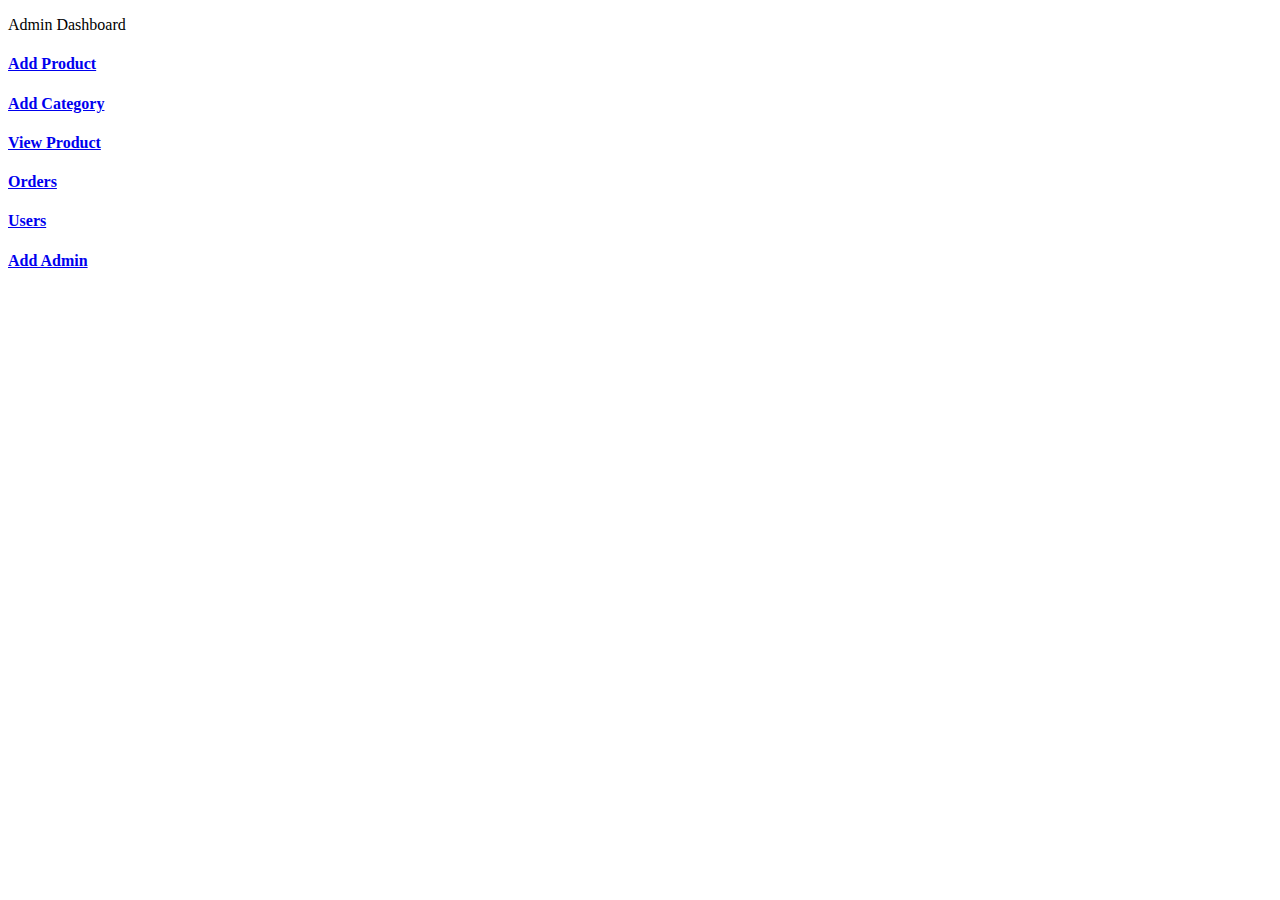
<file: ECommerseProject/src/main/resources/templates/admin/index.html>
<!DOCTYPE html>
<html lang="en" xmlns:th="http://www.thymeleaf.org"
	th:replace="~{base::layout(~{::section})}">
<head>
<meta charset="ISO-8859-1">
<title>Insert title here</title>
</head>
<body>
	<section>
		<div class="container p-5">
			<p class="text-center fs-3 mt-4">Admin Dashboard</p>
			<div class="row p-5">
				<div class="col-md-4 mt-2">
					<a href="/admin/loadAddProduct" class="text-decoration-none">
						<div class="card card-sh">
							<div class="card-body text-center text-primary">
								<i class="fa-solid fa-square-plus fa-3x"></i>
								<h4>Add Product</h4>
							</div>
						</div>
					</a>
				</div>


				<div class="col-md-4 mt-2">
					<a href="/admin/category" class="text-decoration-none">
						<div class="card card-sh">
							<div class="card-body text-center text-warning">
								<i class="fa-solid fa-list fa-3x"></i>
								<h4>Add Category</h4>
							</div>
						</div>
					</a>
				</div>


				<div class="col-md-4 mt-2">
					<a href="/admin/products" class="text-decoration-none">
						<div class="card card-sh">
							<div class="card-body text-center text-success">
								<i class="fa-solid fa-table-list fa-3x"></i>
								<h4>View Product</h4>
							</div>
						</div>
					</a>
				</div>


				<div class="col-md-4 mt-4">
					<a href="/admin/orders" class="text-decoration-none">
						<div class="card card-sh">
							<div class="card-body text-center text-warning">
								<i class="fa-solid fa-box-open fa-3x"></i>
								<h4>Orders</h4>
							</div>
						</div>
					</a>
				</div>


				<div class="col-md-4 mt-4">
					<a href="/admin/users?type=1" class="text-decoration-none">
						<div class="card card-sh">
							<div class="card-body text-center text-primary">
								<i class="fa-solid fa-circle-user fa-3x"></i>
								<h4>Users</h4>
							</div>
						</div>
					</a>
				</div>


				<div class="col-md-4 mt-4">
					<a href="/admin/add-admin" class="text-decoration-none">
						<div class="card card-sh">
							<div class="card-body text-center text-primary">
								<i class="fa-solid fa-user-plus fa-3x"></i>
								<h4>Add Admin</h4>
							</div>
						</div>
					</a>
				</div>

			<!--	<div class="col-md-4 mt-4">
					<a href="/admin/users?type=2" class="text-decoration-none">
						<div class="card card-sh">
							<div class="card-body text-center text-primary">
								<i class="fa-solid fa-circle-user fa-3x"></i>
								<h4>Admin</h4>
							</div>
						</div>
					</a>
				</div> -->


			</div>
		</div>
	</section>
</body>
</html>
</file>
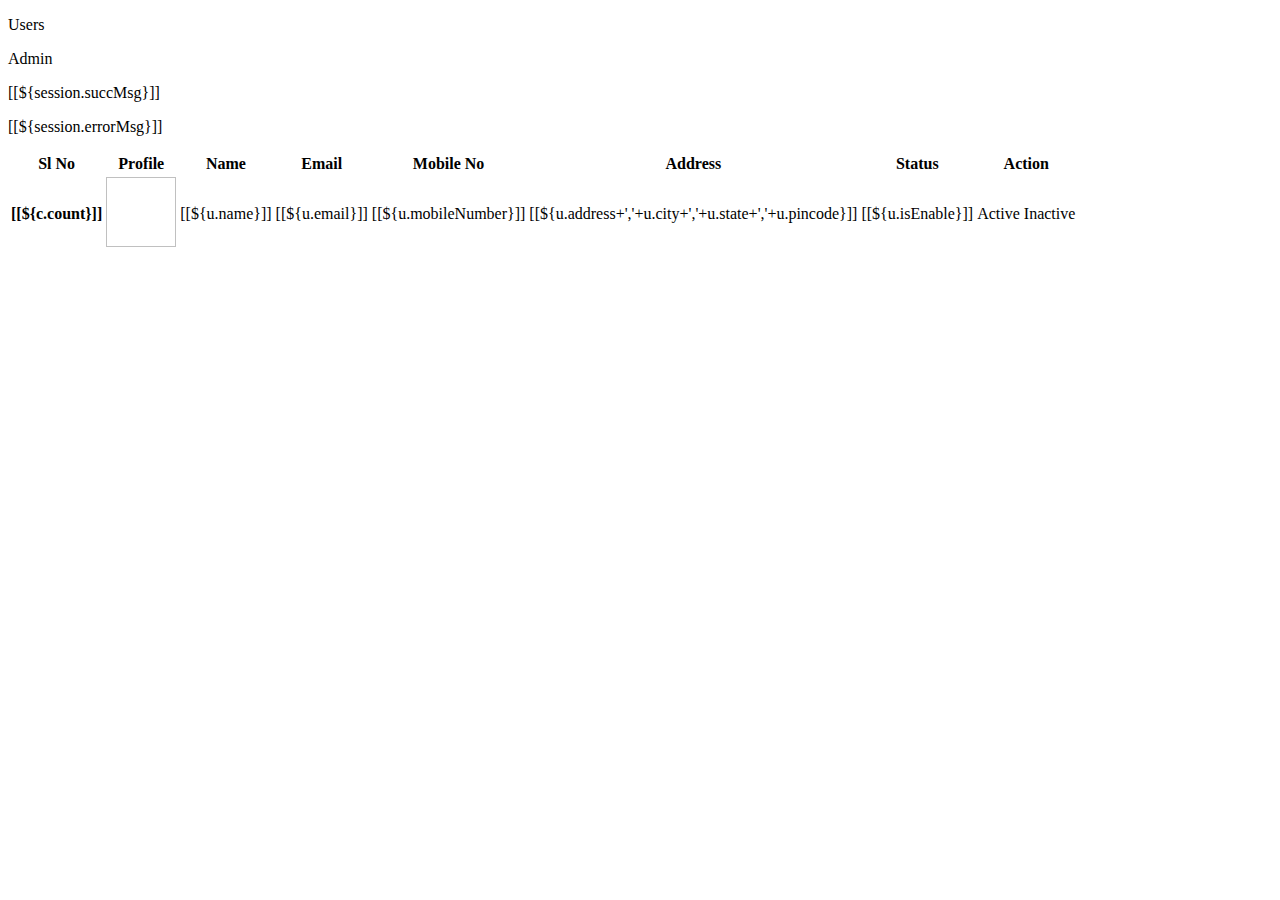
<file: ECommerseProject/src/main/resources/templates/users.html>
<!DOCTYPE html>
<html lang="en" xmlns:th="http://www.thymeleaf.org"
	th:replace="~{base::layout(~{::section})}">
<head>
<meta charset="ISO-8859-1">
<title>Insert title here</title>
</head>
<body>
	<section>
		<div class="container-fluid mt-5 p-5">

			<div class="card card-sh">
				<div class="card-header text-center">
					<p class="fs-4" th:if="${userType==1}">Users</p>
					<p class="fs-4" th:if="${userType==2}">Admin</p>
					<th:block th:if="${session.succMsg}">
						<p class="text-success fw-bold">[[${session.succMsg}]]</p>
						<th:block th:text="${@commnServiceImpl.removeSessionMessage()}"></th:block>
					</th:block>

					<th:block th:if="${session.errorMsg}">
						<p class="text-danger fw-bold">[[${session.errorMsg}]]</p>
						<th:block th:text="${@commnServiceImpl.removeSessionMessage()}"></th:block>
					</th:block>
				</div>
				<div class="card-body">
					<table class="table">
						<thead>
							<tr>
								<th scope="col">Sl No</th>
								<th scope="col">Profile</th>
								<th scope="col">Name</th>
								<th scope="col">Email</th>
								<th scope="col">Mobile No</th>
								<th scope="col">Address</th>
								<th scope="col">Status</th>
								<th scope="col">Action</th>
							</tr>
						</thead>
						<tbody>
							<tr th:each="u,c:${users}">
								<th scope="row">[[${c.count}]]</th>
								<td><img th:src="@{'/img/profile_img/'+${u.profileImage}}"
									width="70px" height="70px"></td>
								<td>[[${u.name}]]</td>
								<td>[[${u.email}]]</td>
								<td>[[${u.mobileNumber}]]</td>
								<td>[[${u.address+','+u.city+','+u.state+','+u.pincode}]]</td>
								<td>[[${u.isEnable}]]</td>
								<td><a th:href="@{'/admin/updateSts?status=true&id='+${u.id}}+'&type='+${userType}"
									class="btn btn-sm btn-primary">Active</a> 
										
									<a
									th:href="@{'/admin/updateSts?status=false&id='+${u.id}}+'&type='+${userType}"
									class="btn btn-sm btn-danger">
										Inactive</a></td>
							</tr>

						</tbody>
					</table>
				</div>
			</div>
		</div>

	</section>
</body>
</html>
</file>
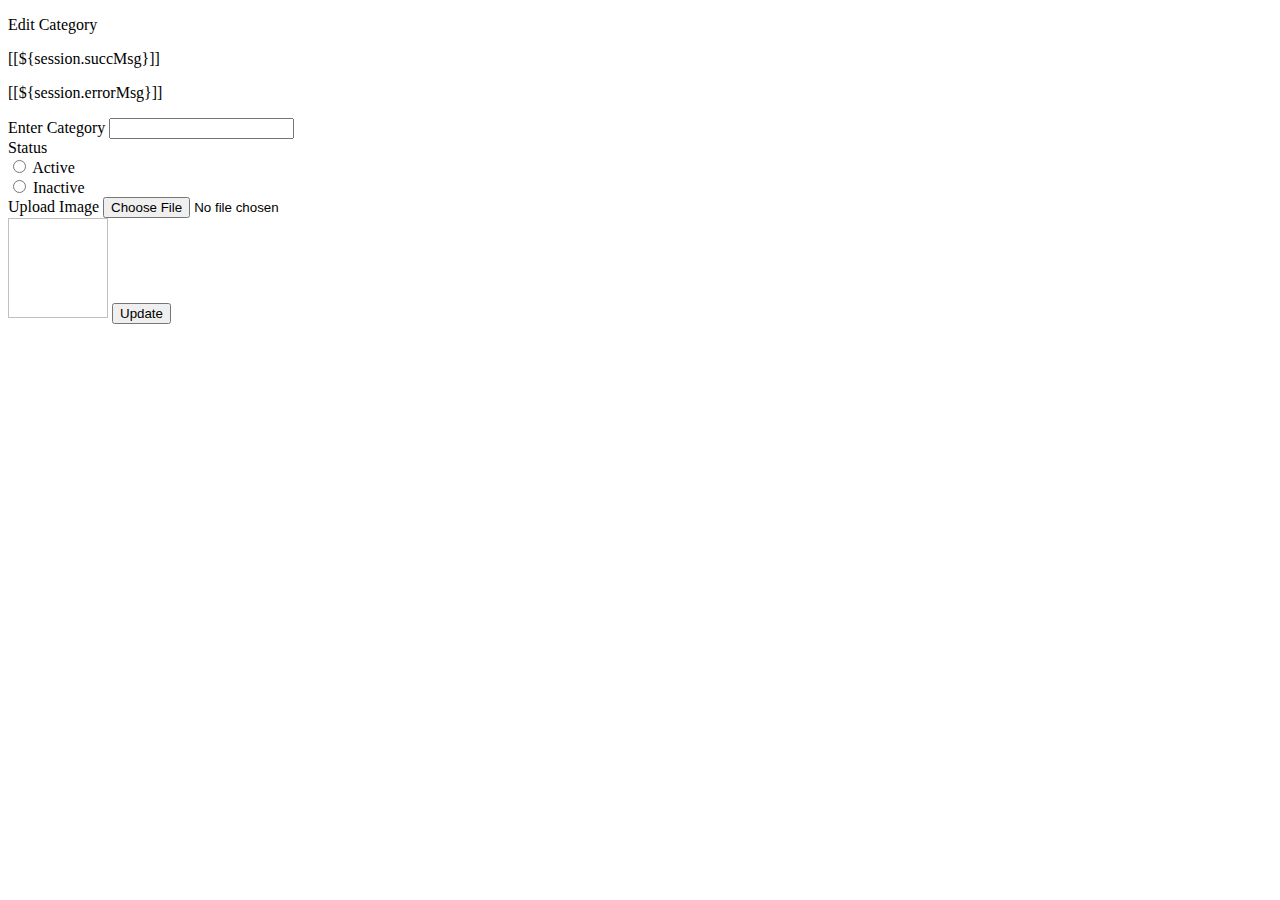
<file: ECommerseProject/src/main/resources/templates/admin/edit_category.html>
<!DOCTYPE html>
<html lang="en" xmlns:th="http://www.thymeleaf.org"
	th:replace="~{base::layout(~{::section})}">
<head>
<meta charset="ISO-8859-1">
<title>Insert title here</title>
</head>
<body>
	<section>
		<div class="container-fluid p-5 mt-5">
			<div class="row">
				<div class="col-md-3 offset-md-5">
					<div class="card card-sh">
						<div class="card-header text-center ">
							<p class="fs-4">Edit Category</p>
							<th:block th:if="${session.succMsg}">
								<p class="text-success fw-bold">[[${session.succMsg}]]</p>
								<th:block th:text="${@commnServiceImpl.removeSessionMessage()}"></th:block>
							</th:block>

							<th:block th:if="${session.errorMsg}">
								<p class="text-danger fw-bold">[[${session.errorMsg}]]</p>
								<th:block th:text="${@commnServiceImpl.removeSessionMessage()}"></th:block>
							</th:block>

						</div>
						<div class="card-body">
							<form action="/admin/updateCategory" method="post"
								enctype="multipart/form-data">
								<input type="hidden" name="id" th:value="${category.id}">
								<div class="mb-3">
									<label>Enter Category</label> <input type="text" name="name"
										th:value="${category.name}" class="form-control">
								</div>

								<div class="mb-3">
									<label>Status</label>

									<div class="form-check">
										<input class="form-check-input" type="radio"
											th:checked="${category.isActive==true}" value="true"
											name="isActive" id="flexRadioDefault1"> <label
											class="form-check-label" for="flexRadioDefault1">
											Active </label>
									</div>
									<div class="form-check">
										<input class="form-check-input" type="radio" name="isActive"
											th:checked="${category.isActive==false}" value="false"
											id="flexRadioDefault2"> <label
											class="form-check-label" for="flexRadioDefault2">
											Inactive </label>
									</div>

								</div>

								<div class="mb-3">
									<label>Upload Image</label> <input type="file" name="file"
										class="form-control">
								</div>
								 <img th:src="@{'/img/category_img/'+${category.imageName}}"
									width="100px" height="100px"> 
								<button class="btn btn-primary col-md-12 mt-2">Update</button>
							</form>
						</div>
					</div>
				</div>



			</div>
		</div>
	</section>
</body>
</html>
</file>
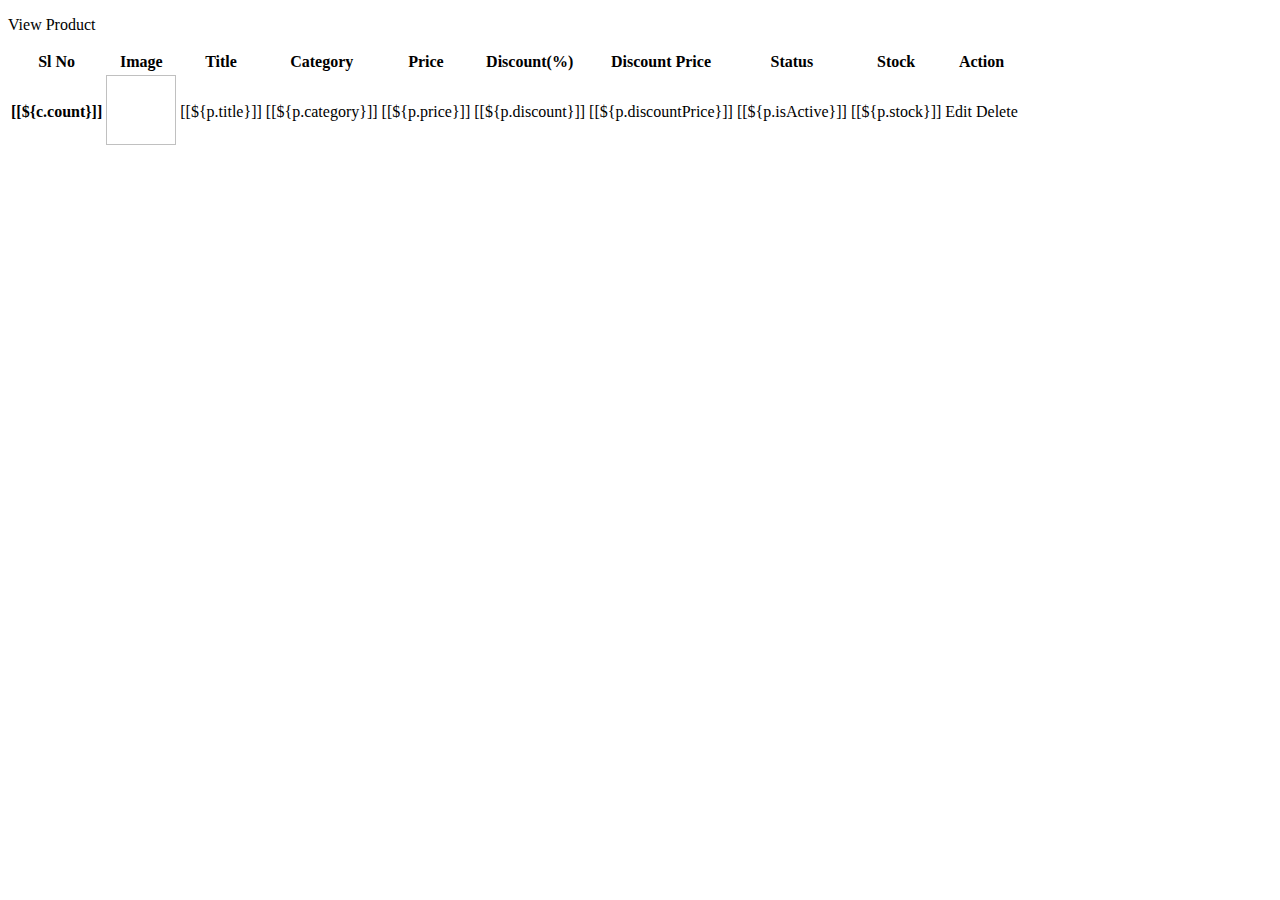
<file: ECommerseProject/src/main/resources/templates/admin/products.html>
<!DOCTYPE html>
<html lang="en" xmlns:th="http://www.thymeleaf.org"
	th:replace="~{base::layout(~{::section})}">
<head>
<meta charset="ISO-8859-1">
<title>Insert title here</title>
</head>
<body>
		<section>

	<div class="container mt-5 p-5">
	    <div class="card card-shadow">
	        <div class="card-header text-center">
	            <p class="fs-4">View Product</p>
	        </div>
	        <div class="card-body">
	            <table class="table table-bordered text-center align-middle">
	                <thead class="table-light">
	                    <tr>
	                        <th scope="col">Sl No</th>
                            <th scope="col">Image</th>
                            <th scope="col">Title</th>
                            <th scope="col">Category</th>
                            <th scope="col">Price</th>
                            <th scope="col">Discount(%)</th>
                            <th scope="col">Discount Price</th>
                            <th scope="col">Status</th>
                            <th scope="col">Stock</th>
                            <th scope="col">Action</th>
							
	                    </tr>
	                </thead>
	                <tbody>
	                    <tr th:each="p,c:${products}">
							<th scope="row"> [[${c.count}]] </th>
							<td><img th:src="@{'/img/product_img/'+${p.image}}"
							width="70px" height="70px"></td>
							<td>[[${p.title}]]</td>
							<td>[[${p.category}]]</td>
							<td>[[${p.price}]]</td>
							<td>[[${p.discount}]]</td>
							<td>[[${p.discountPrice}]]</td>
							<td>[[${p.isActive}]]</td>
							<td>[[${p.stock}]]</td>
							<td><a th:href="@{'/admin/editProduct/'+${p.id}}"
						class="btn btn-sm btn-primary"><i
						class="fa-solid fa-pen-to-square"></i>Edit</a> <a
						th:href="@{'/admin/deleteProduct/'+${p.id}}"
						class="btn btn-sm btn-danger"><i class="fa-solid fa-trash"></i>
					     Delete</a></td>
	                    </tr>
	                </tbody>
	            </table>
	        </div>
	    </div>
	</div>

	<!-- Bootstrap JS -->
	<script src="https://cdn.jsdelivr.net/npm/bootstrap@5.3.0/dist/js/bootstrap.bundle.min.js"></script>
	</body>
	</html>
	</section>
</body>
</html>
</file>
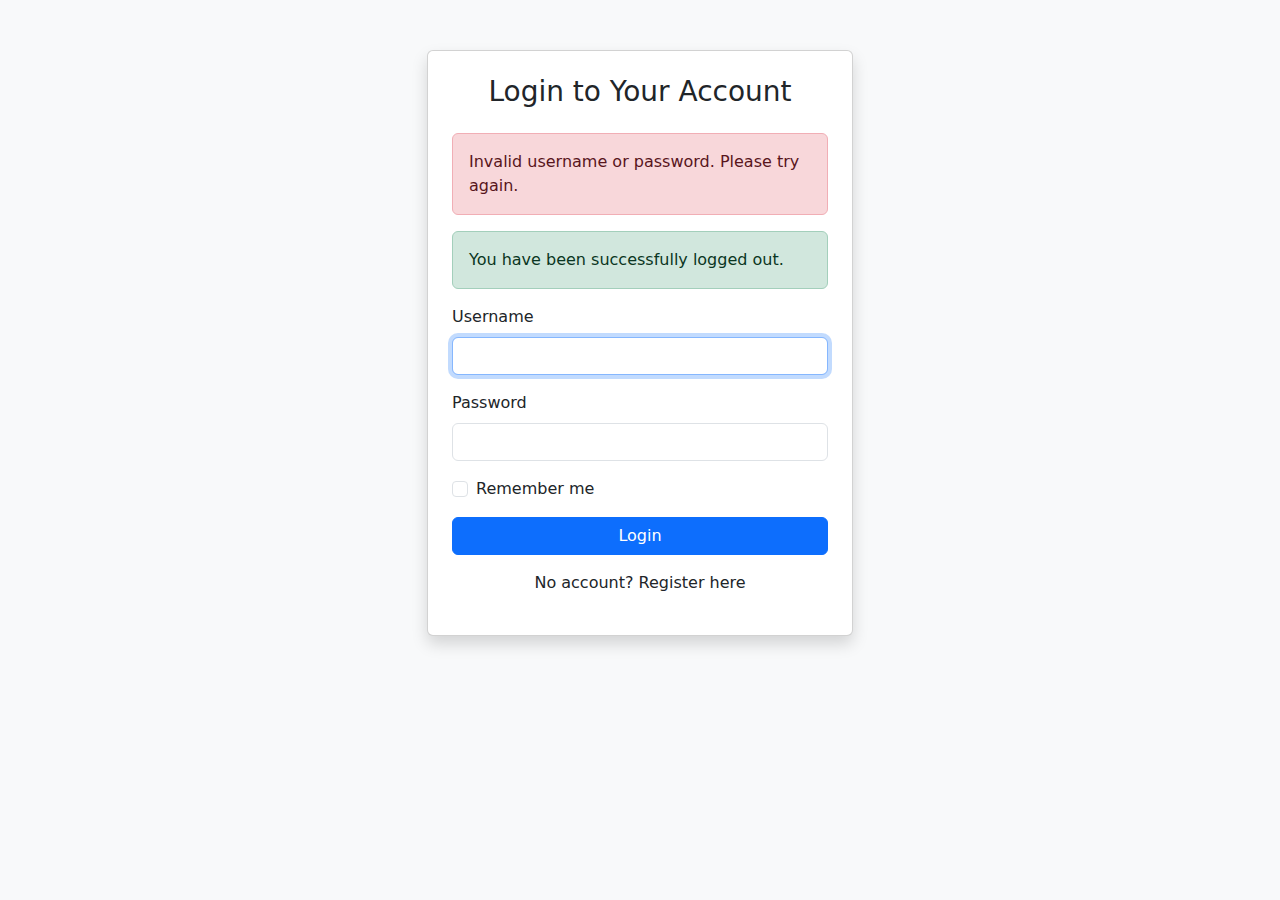
<file: my-website-app-master/my-website-app-master/src/main/resources/templates/login.html>
<!DOCTYPE html>
<html xmlns:th="http://www.thymeleaf.org">
<head>
    <title>Login</title>
    <link href="https://cdn.jsdelivr.net/npm/bootstrap@5.3.0/dist/css/bootstrap.min.css" rel="stylesheet">
    <style>
        .card-container {
            max-width: 450px;
            margin: 50px auto;
        }
    </style>
</head>
<body class="bg-light">
<div class="container card-container">
    <div class="card p-4 shadow">
        <h3 class="text-center mb-4">Login to Your Account</h3>
        
        <div th:if="${param.error}" class="alert alert-danger" role="alert">
            Invalid username or password. Please try again.
        </div>
        
        <div th:if="${param.logout}" class="alert alert-success" role="alert">
            You have been successfully logged out.
        </div>
        
        <form th:action="@{/login}" method="post">
            <div class="mb-3">
                <label for="username" class="form-label">Username</label>
                <input name="username" id="username" class="form-control" required autofocus />
            </div>
            <div class="mb-3">
                <label for="password" class="form-label">Password</label>
                <input name="password" id="password" type="password" class="form-control" required />
            </div>
            
            <div class="form-check mb-3">
                <input type="checkbox" name="remember-me" id="remember-me" class="form-check-input">
                <label class="form-check-label" for="remember-me">Remember me</label>
            </div>
            
            <button type="submit" class="btn btn-primary w-100">Login</button>
        </form>
        
        <p class="mt-3 text-center">
            No account? <a th:href="@{/register}">Register here</a>
        </p>
    </div>
</div>
</body>
</html>
</file>
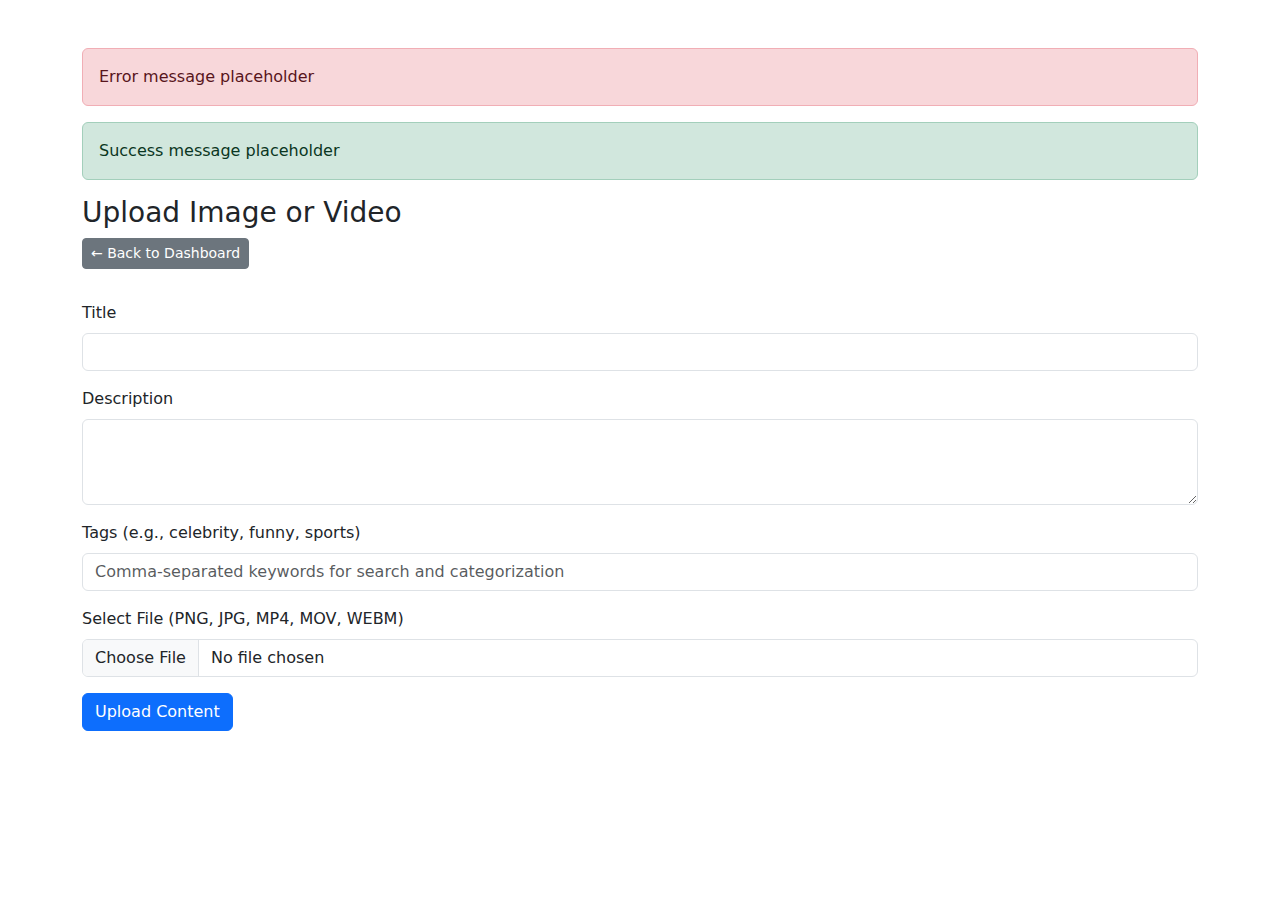
<file: my-website-app-master/my-website-app-master/src/main/resources/templates/upload.html>
<!DOCTYPE html>
<html xmlns:th="http://www.thymeleaf.org">
<head>
    <title>Upload Content</title>
    <link href="https://cdn.jsdelivr.net/npm/bootstrap@5.3.0/dist/css/bootstrap.min.css" rel="stylesheet">
</head>
<body class="container mt-5">
    
    <div th:if="${errorMessage}" class="alert alert-danger" role="alert" th:text="${errorMessage}">
        Error message placeholder
    </div>
    <div th:if="${successMessage}" class="alert alert-success" role="alert" th:text="${successMessage}">
        Success message placeholder
    </div>

    <h3>Upload Image or Video</h3>
    
    <a th:href="@{/dashboard}" class="btn btn-secondary btn-sm mb-3">← Back to Dashboard</a>

    <form th:action="@{/upload}" method="post" enctype="multipart/form-data" class="mt-3">
        <div class="mb-3">
            <label for="title" class="form-label">Title</label>
            <input type="text" name="title" id="title" class="form-control" required>
        </div>

        <div class="mb-3">
            <label for="description" class="form-label">Description</label>
            <textarea name="description" id="description" class="form-control" rows="3" required></textarea>
        </div>

        <div class="mb-3">
            <label for="tags" class="form-label">Tags (e.g., celebrity, funny, sports)</label>
            <input type="text" name="tags" id="tags" class="form-control" placeholder="Comma-separated keywords for search and categorization">
        </div>
        
        <div class="mb-3">
            <label for="file" class="form-label">Select File (PNG, JPG, MP4, MOV, WEBM)</label>
            <input type="file" name="file" id="file" class="form-control" required>
        </div>

        <button type="submit" class="btn btn-primary">Upload Content</button>
    </form>
</body>
</html>
</file>
